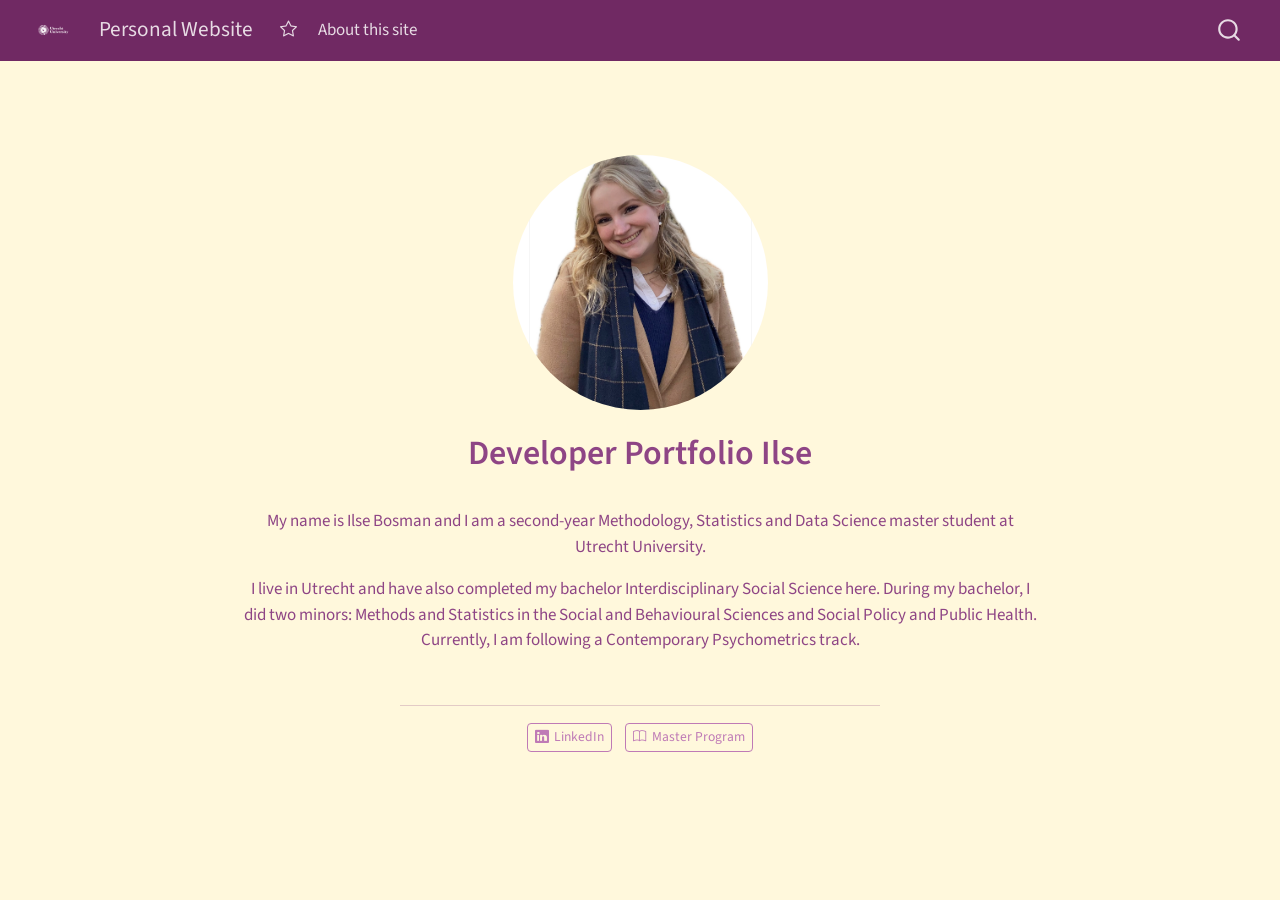
<file: index.html>
<!DOCTYPE html>
<html xmlns="http://www.w3.org/1999/xhtml" lang="en" xml:lang="en"><head>

<meta charset="utf-8">
<meta name="generator" content="quarto-1.10.18">

<meta name="viewport" content="width=device-width, initial-scale=1.0, user-scalable=yes">


<title>Developer Portfolio Ilse – Personal Website</title>
<style>
/* Default styles provided by pandoc.
** See https://pandoc.org/MANUAL.html#variables-for-html for config info.
*/
span.smallcaps{font-variant: small-caps;}
div.columns{display: flex; gap: 1.5em;}
div.column{flex: auto;}
@media screen {
div.columns{gap: min(4vw, 1.5em);}
div.column{overflow-x: auto;}
}
div.hanging-indent{margin-left: 1.5em; text-indent: -1.5em;}
ul.task-list{list-style: none;}
ul.task-list li input[type="checkbox"] {
  width: 0.8em;
  margin: 0 0.8em 0.2em -1em; /* quarto-specific, see https://github.com/quarto-dev/quarto-cli/issues/4556 */ 
  vertical-align: middle;
}
</style>


<script src="site_libs/quarto-nav/quarto-nav.js"></script>
<script src="site_libs/quarto-nav/headroom.min.js"></script>
<script src="site_libs/clipboard/clipboard.min.js"></script>
<script src="site_libs/quarto-search/autocomplete.umd.js"></script>
<script src="site_libs/quarto-search/fuse.min.js"></script>
<script src="site_libs/quarto-search/quarto-search.js"></script>
<meta name="quarto:offset" content="./">
<script src="site_libs/quarto-html/quarto.js" type="module"></script>
<script src="site_libs/quarto-html/tabsets/tabsets.js" type="module"></script>
<script src="site_libs/quarto-html/popper.min.js"></script>
<script src="site_libs/quarto-html/tippy.umd.min.js"></script>
<link href="site_libs/quarto-html/tippy.css" rel="stylesheet">
<link href="site_libs/quarto-html/quarto-syntax-highlighting-64a204ab8560d761af7679ceaba22944.css" rel="stylesheet" class="quarto-color-scheme" id="quarto-text-highlighting-styles">
<link href="site_libs/quarto-html/quarto-syntax-highlighting-dark-b85bc7c33db8c58e0ec93c3465666fed.css" rel="stylesheet" class="quarto-color-scheme quarto-color-alternate" id="quarto-text-highlighting-styles">
<link href="site_libs/quarto-html/quarto-syntax-highlighting-64a204ab8560d761af7679ceaba22944.css" rel="stylesheet" class="quarto-color-scheme-extra" id="quarto-text-highlighting-styles">
<script src="site_libs/bootstrap/bootstrap.min.js"></script>
<link href="site_libs/bootstrap/bootstrap-icons.css" rel="stylesheet">
<link href="site_libs/bootstrap/bootstrap-11914fe84b52e39b294878d1022191cd.min.css" rel="stylesheet" append-hash="true" class="quarto-color-scheme" id="quarto-bootstrap" data-mode="light">
<link href="site_libs/bootstrap/bootstrap-dark-11914fe84b52e39b294878d1022191cd.min.css" rel="stylesheet" append-hash="true" class="quarto-color-scheme quarto-color-alternate" id="quarto-bootstrap" data-mode="light">
<link href="site_libs/bootstrap/bootstrap-11914fe84b52e39b294878d1022191cd.min.css" rel="stylesheet" append-hash="true" class="quarto-color-scheme-extra" id="quarto-bootstrap" data-mode="light">
<script id="quarto-search-options" type="application/json">{
  "location": "navbar",
  "copy-button": false,
  "collapse-after": 3,
  "panel-placement": "end",
  "type": "overlay",
  "limit": 50,
  "keyboard-shortcut": [
    "f",
    "/",
    "s"
  ],
  "show-item-context": false,
  "language": {
    "search-no-results-text": "No results",
    "search-matching-documents-text": "matching documents",
    "search-copy-link-title": "Copy link to search",
    "search-hide-matches-text": "Hide additional matches",
    "search-more-match-text": "more match in this document",
    "search-more-matches-text": "more matches in this document",
    "search-clear-button-title": "Clear",
    "search-text-placeholder": "",
    "search-detached-cancel-button-title": "Cancel",
    "search-submit-button-title": "Submit",
    "search-label": "Search"
  }
}</script>


<link rel="stylesheet" href="styles.css">
</head>

<body class="nav-fixed fullcontent quarto-light">

<div id="quarto-search-results"></div>
  <header id="quarto-header" class="headroom fixed-top">
    <nav class="navbar navbar-expand-lg " data-bs-theme="dark">
      <div class="navbar-container container-fluid">
      <div class="navbar-brand-container mx-auto">
    <a href="./index.html" class="navbar-brand navbar-brand-logo">
    <img src="./UU_logo_2021_EN_WHITE.png" alt="" class="navbar-logo light-content">
    <img src="./UU_logo_2021_EN_WHITE.png" alt="" class="navbar-logo dark-content">
    </a>
    <a class="navbar-brand" href="./index.html">
    <span class="navbar-title">Personal Website</span>
    </a>
  </div>
            <div id="quarto-search" class="" title="Search"></div>
          <button class="navbar-toggler" type="button" data-bs-toggle="collapse" data-bs-target="#navbarCollapse" aria-controls="navbarCollapse" role="menu" aria-expanded="false" aria-label="Toggle navigation" onclick="if (window.quartoToggleHeadroom) { window.quartoToggleHeadroom(); }">
  <span class="navbar-toggler-icon"></span>
</button>
          <div class="collapse navbar-collapse" id="navbarCollapse">
            <ul class="navbar-nav navbar-nav-scroll me-auto">
  <li class="nav-item">
    <a class="nav-link active" href="./index.html" aria-current="page"> <i class="bi bi-star" role="img">
</i> 
<span class="menu-text"> </span></a>
  </li>  
  <li class="nav-item">
    <a class="nav-link" href="./about.html"> 
<span class="menu-text">About this site</span></a>
  </li>  
</ul>
          </div> <!-- /navcollapse -->
            <div class="quarto-navbar-tools">
</div>
      </div> <!-- /container-fluid -->
    </nav>
</header>
<!-- content -->
<div id="quarto-content" class="quarto-container page-columns page-rows-contents page-layout-article page-navbar">
<!-- sidebar -->
<!-- margin-sidebar -->
    
<!-- main -->
<div class="quarto-about-jolla">
  <img src="website_photo2.jpg" class="about-image
  round " style="height: 15em; width: 15em;">
 <header id="title-block-header" class="quarto-title-block default">
<div class="quarto-title">
<h1 class="title">Developer Portfolio Ilse</h1>
</div>
<div class="quarto-title-meta">
  </div>
</header><main class="content" id="quarto-document-content">
<p>My name is Ilse Bosman and I am a second-year Methodology, Statistics and Data Science master student at Utrecht University.</p>
<p>I live in Utrecht and have also completed my bachelor Interdisciplinary Social Science here. During my bachelor, I did two minors: Methods and Statistics in the Social and Behavioural Sciences and Social Policy and Public Health. Currently, I am following a Contemporary Psychometrics track.</p>


</main> 
  <hr class="about-sep">
   <div class="about-links">
  <a href="https://www.linkedin.com/in/ilse-bosman-1774452aa/" class="about-link" rel="" target="">
    <i class="bi bi-linkedin"></i>
     <span class="about-link-text">LinkedIn</span>
  </a>
  <a href="https://www.uu.nl/en/masters/methodology-statistics-and-data-science" class="about-link" rel="" target="">
    <i class="bi bi-book"></i>
     <span class="about-link-text">Master Program</span>
  </a>
</div>
</div>
 <!-- /main -->
<script id="quarto-html-after-body" type="application/javascript">
  window.document.addEventListener("DOMContentLoaded", function (event) {
    const isCodeAnnotation = (el) => {
      for (const clz of el.classList) {
        if (clz.startsWith('code-annotation-')) {                     
          return true;
        }
      }
      return false;
    }
    const onCopySuccess = function(e) {
      // button target
      const button = e.trigger;
      // don't keep focus
      button.blur();
      // flash "checked"
      button.classList.add('code-copy-button-checked');
      var currentTitle = button.getAttribute("title");
      button.setAttribute("title", "Copied!");
      let tooltip;
      if (window.bootstrap) {
        button.setAttribute("data-bs-toggle", "tooltip");
        button.setAttribute("data-bs-placement", "left");
        button.setAttribute("data-bs-title", "Copied!");
        tooltip = new bootstrap.Tooltip(button, 
          { trigger: "manual", 
            customClass: "code-copy-button-tooltip",
            offset: [0, -8]});
        tooltip.show();    
      }
      setTimeout(function() {
        if (tooltip) {
          tooltip.hide();
          button.removeAttribute("data-bs-title");
          button.removeAttribute("data-bs-toggle");
          button.removeAttribute("data-bs-placement");
        }
        button.setAttribute("title", currentTitle);
        button.classList.remove('code-copy-button-checked');
      }, 1000);
      // clear code selection
      e.clearSelection();
    }
    const getTextToCopy = function(trigger) {
      const outerScaffold = trigger.parentElement.cloneNode(true);
      const codeEl = outerScaffold.querySelector('code');
      for (const childEl of codeEl.children) {
        if (isCodeAnnotation(childEl)) {
          childEl.remove();
        }
      }
      return codeEl.innerText;
    }
    const clipboard = new window.ClipboardJS('.code-copy-button:not([data-in-quarto-modal])', {
      text: getTextToCopy
    });
    clipboard.on('success', onCopySuccess);
    if (window.document.getElementById('quarto-embedded-source-code-modal')) {
      const clipboardModal = new window.ClipboardJS('.code-copy-button[data-in-quarto-modal]', {
        text: getTextToCopy,
        container: window.document.getElementById('quarto-embedded-source-code-modal')
      });
      clipboardModal.on('success', onCopySuccess);
    }
      var localhostRegex = new RegExp(/^(?:http|https):\/\/localhost\:?[0-9]*\//);
      var mailtoRegex = new RegExp(/^mailto:/);
        var filterRegex = new RegExp("https:\/\/IlseBosman\.github\.io\/");
      var isInternal = (href) => {
          return filterRegex.test(href) || localhostRegex.test(href) || mailtoRegex.test(href);
      }
      // Inspect non-navigation links and adorn them if external
     var links = window.document.querySelectorAll('a[href]:not(.nav-link):not(.navbar-brand):not(.toc-action):not(.sidebar-link):not(.sidebar-item-toggle):not(.pagination-link):not(.no-external):not([aria-hidden]):not(.dropdown-item):not(.quarto-navigation-tool):not(.about-link)');
      for (var i=0; i<links.length; i++) {
        const link = links[i];
        if (!isInternal(link.href)) {
          // undo the damage that might have been done by quarto-nav.js in the case of
          // links that we want to consider external
          if (link.dataset.originalHref !== undefined) {
            link.href = link.dataset.originalHref;
          }
        }
      }
    function tippyHover(el, contentFn, onTriggerFn, onUntriggerFn) {
      const config = {
        allowHTML: true,
        maxWidth: 500,
        delay: 100,
        arrow: false,
        appendTo: function(el) {
            return el.parentElement;
        },
        interactive: true,
        interactiveBorder: 10,
        theme: 'quarto',
        placement: 'bottom-start',
      };
      if (contentFn) {
        config.content = contentFn;
      }
      if (onTriggerFn) {
        config.onTrigger = onTriggerFn;
      }
      if (onUntriggerFn) {
        config.onUntrigger = onUntriggerFn;
      }
      window.tippy(el, config); 
    }
    const noterefs = window.document.querySelectorAll('a[role="doc-noteref"]');
    for (var i=0; i<noterefs.length; i++) {
      const ref = noterefs[i];
      tippyHover(ref, function() {
        // use id or data attribute instead here
        let href = ref.getAttribute('data-footnote-href') || ref.getAttribute('href');
        try { href = new URL(href).hash; } catch {}
        const id = href.replace(/^#\/?/, "");
        const note = window.document.getElementById(id);
        if (note) {
          return note.innerHTML;
        } else {
          return "";
        }
      });
    }
    const xrefs = window.document.querySelectorAll('a.quarto-xref');
    const processXRef = (id, note) => {
      // Strip column container classes
      const stripColumnClz = (el) => {
        el.classList.remove("page-full", "page-columns");
        if (el.children) {
          for (const child of el.children) {
            stripColumnClz(child);
          }
        }
      }
      stripColumnClz(note)
      if (id === null || id.startsWith('sec-')) {
        // Special case sections, only their first couple elements
        const container = document.createElement("div");
        if (note.children && note.children.length > 2) {
          container.appendChild(note.children[0].cloneNode(true));
          for (let i = 1; i < note.children.length; i++) {
            const child = note.children[i];
            if (child.tagName === "P" && child.innerText === "") {
              continue;
            } else {
              container.appendChild(child.cloneNode(true));
              break;
            }
          }
          if (window.Quarto?.typesetMath) {
            window.Quarto.typesetMath(container);
          }
          return container.innerHTML
        } else {
          if (window.Quarto?.typesetMath) {
            window.Quarto.typesetMath(note);
          }
          return note.innerHTML;
        }
      } else {
        // Remove any anchor links if they are present
        const anchorLink = note.querySelector('a.anchorjs-link');
        if (anchorLink) {
          anchorLink.remove();
        }
        if (window.Quarto?.typesetMath) {
          window.Quarto.typesetMath(note);
        }
        if (note.classList.contains("callout")) {
          return note.outerHTML;
        } else {
          return note.innerHTML;
        }
      }
    }
    for (var i=0; i<xrefs.length; i++) {
      const xref = xrefs[i];
      tippyHover(xref, undefined, function(instance) {
        instance.disable();
        let url = xref.getAttribute('href');
        let hash = undefined; 
        if (url.startsWith('#')) {
          hash = url;
        } else {
          try { hash = new URL(url).hash; } catch {}
        }
        if (hash) {
          const id = hash.replace(/^#\/?/, "");
          const note = window.document.getElementById(id);
          if (note !== null) {
            try {
              const html = processXRef(id, note.cloneNode(true));
              instance.setContent(html);
            } finally {
              instance.enable();
              instance.show();
            }
          } else {
            // See if we can fetch this
            fetch(url.split('#')[0])
            .then(res => res.text())
            .then(html => {
              const parser = new DOMParser();
              const htmlDoc = parser.parseFromString(html, "text/html");
              const note = htmlDoc.getElementById(id);
              if (note !== null) {
                const html = processXRef(id, note);
                instance.setContent(html);
              } 
            }).finally(() => {
              instance.enable();
              instance.show();
            });
          }
        } else {
          // See if we can fetch a full url (with no hash to target)
          // This is a special case and we should probably do some content thinning / targeting
          fetch(url)
          .then(res => res.text())
          .then(html => {
            const parser = new DOMParser();
            const htmlDoc = parser.parseFromString(html, "text/html");
            const note = htmlDoc.querySelector('main.content');
            if (note !== null) {
              // This should only happen for chapter cross references
              // (since there is no id in the URL)
              // remove the first header
              if (note.children.length > 0 && note.children[0].tagName === "HEADER") {
                note.children[0].remove();
              }
              const html = processXRef(null, note);
              instance.setContent(html);
            } 
          }).finally(() => {
            instance.enable();
            instance.show();
          });
        }
      }, function(instance) {
      });
    }
        let selectedAnnoteEl;
        const selectorForAnnotation = ( cell, annotation) => {
          let cellAttr = 'data-code-cell="' + cell + '"';
          let lineAttr = 'data-code-annotation="' +  annotation + '"';
          const selector = 'span[' + cellAttr + '][' + lineAttr + ']';
          return selector;
        }
        const selectCodeLines = (annoteEl) => {
          const doc = window.document;
          const targetCell = annoteEl.getAttribute("data-target-cell");
          const targetAnnotation = annoteEl.getAttribute("data-target-annotation");
          const annoteSpan = window.document.querySelector(selectorForAnnotation(targetCell, targetAnnotation));
          const lines = annoteSpan.getAttribute("data-code-lines").split(",");
          const lineIds = lines.map((line) => {
            return targetCell + "-" + line;
          })
          let top = null;
          let height = null;
          let parent = null;
          if (lineIds.length > 0) {
              //compute the position of the single el (top and bottom and make a div)
              const el = window.document.getElementById(lineIds[0]);
              top = el.offsetTop;
              height = el.offsetHeight;
              parent = el.parentElement.parentElement;
            if (lineIds.length > 1) {
              const lastEl = window.document.getElementById(lineIds[lineIds.length - 1]);
              const bottom = lastEl.offsetTop + lastEl.offsetHeight;
              height = bottom - top;
            }
            if (top !== null && height !== null && parent !== null) {
              // cook up a div (if necessary) and position it 
              let div = window.document.getElementById("code-annotation-line-highlight");
              if (div === null) {
                div = window.document.createElement("div");
                div.setAttribute("id", "code-annotation-line-highlight");
                div.style.position = 'absolute';
                parent.appendChild(div);
              }
              div.style.top = top - 2 + "px";
              div.style.height = height + 4 + "px";
              div.style.left = 0;
              let gutterDiv = window.document.getElementById("code-annotation-line-highlight-gutter");
              if (gutterDiv === null) {
                gutterDiv = window.document.createElement("div");
                gutterDiv.setAttribute("id", "code-annotation-line-highlight-gutter");
                gutterDiv.style.position = 'absolute';
                const codeCell = window.document.getElementById(targetCell);
                const gutter = codeCell.querySelector('.code-annotation-gutter');
                gutter.appendChild(gutterDiv);
              }
              gutterDiv.style.top = top - 2 + "px";
              gutterDiv.style.height = height + 4 + "px";
            }
            selectedAnnoteEl = annoteEl;
          }
        };
        const unselectCodeLines = () => {
          const elementsIds = ["code-annotation-line-highlight", "code-annotation-line-highlight-gutter"];
          elementsIds.forEach((elId) => {
            const div = window.document.getElementById(elId);
            if (div) {
              div.remove();
            }
          });
          selectedAnnoteEl = undefined;
        };
          // Handle positioning of the toggle
      window.addEventListener(
        "resize",
        throttle(() => {
          elRect = undefined;
          if (selectedAnnoteEl) {
            selectCodeLines(selectedAnnoteEl);
          }
        }, 10)
      );
      function throttle(fn, ms) {
      let throttle = false;
      let timer;
        return (...args) => {
          if(!throttle) { // first call gets through
              fn.apply(this, args);
              throttle = true;
          } else { // all the others get throttled
              if(timer) clearTimeout(timer); // cancel #2
              timer = setTimeout(() => {
                fn.apply(this, args);
                timer = throttle = false;
              }, ms);
          }
        };
      }
        // Attach click handler to the DT
        const annoteDls = window.document.querySelectorAll('dt[data-target-cell]');
        for (const annoteDlNode of annoteDls) {
          annoteDlNode.addEventListener('click', (event) => {
            const clickedEl = event.target;
            if (clickedEl !== selectedAnnoteEl) {
              unselectCodeLines();
              const activeEl = window.document.querySelector('dt[data-target-cell].code-annotation-active');
              if (activeEl) {
                activeEl.classList.remove('code-annotation-active');
              }
              selectCodeLines(clickedEl);
              clickedEl.classList.add('code-annotation-active');
            } else {
              // Unselect the line
              unselectCodeLines();
              clickedEl.classList.remove('code-annotation-active');
            }
          });
        }
    const findCites = (el) => {
      const parentEl = el.parentElement;
      if (parentEl) {
        const cites = parentEl.dataset.cites;
        if (cites) {
          return {
            el,
            cites: cites.split(' ')
          };
        } else {
          return findCites(el.parentElement)
        }
      } else {
        return undefined;
      }
    };
    var bibliorefs = window.document.querySelectorAll('a[role="doc-biblioref"]');
    for (var i=0; i<bibliorefs.length; i++) {
      const ref = bibliorefs[i];
      const citeInfo = findCites(ref);
      if (citeInfo) {
        tippyHover(citeInfo.el, function() {
          var popup = window.document.createElement('div');
          citeInfo.cites.forEach(function(cite) {
            var citeDiv = window.document.createElement('div');
            citeDiv.classList.add('hanging-indent');
            citeDiv.classList.add('csl-entry');
            var biblioDiv = window.document.getElementById('ref-' + cite);
            if (biblioDiv) {
              citeDiv.innerHTML = biblioDiv.innerHTML;
            }
            popup.appendChild(citeDiv);
          });
          return popup.innerHTML;
        });
      }
    }
  });
  </script>
</div> <!-- /content -->




</body></html>
</file>
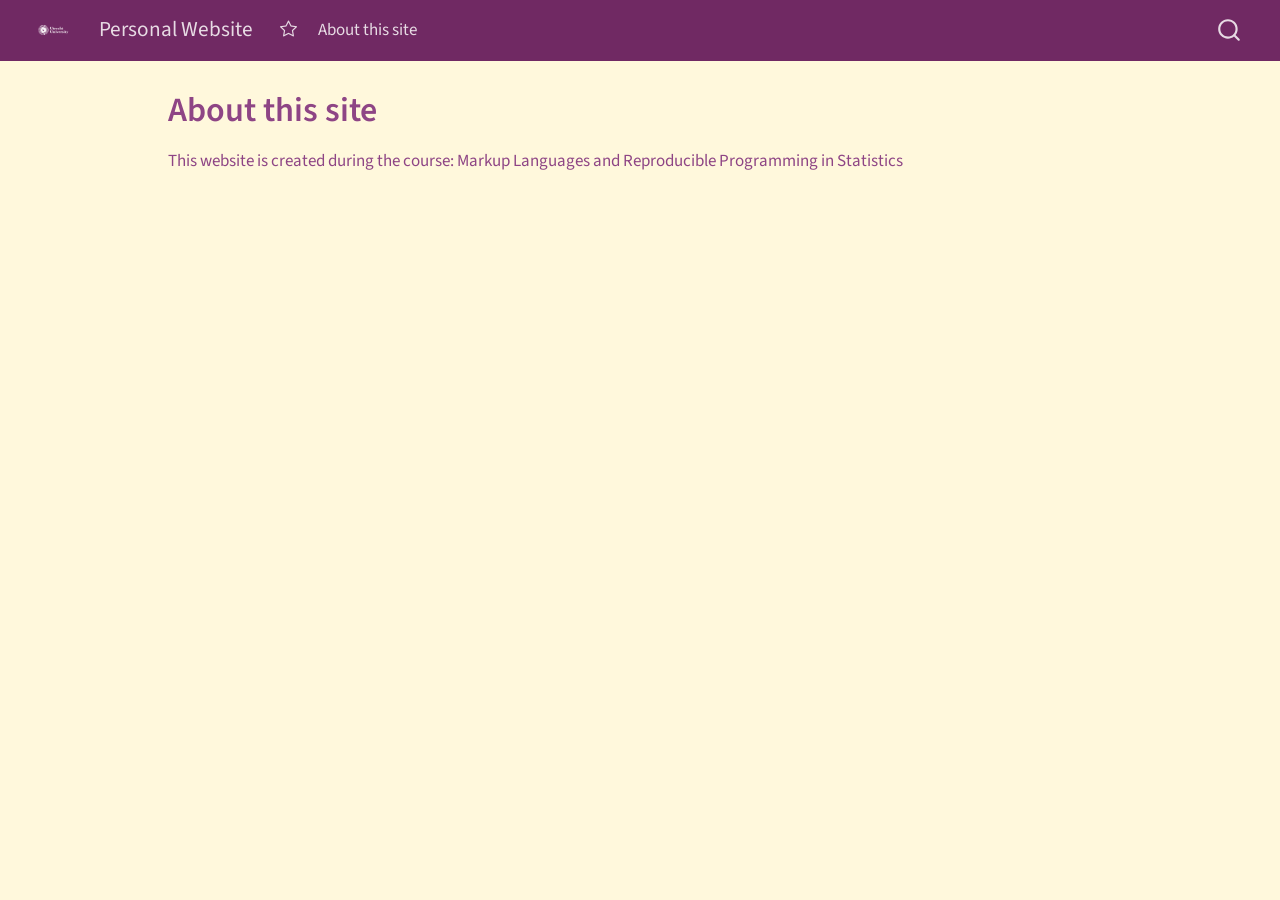
<file: about.html>
<!DOCTYPE html>
<html xmlns="http://www.w3.org/1999/xhtml" lang="en" xml:lang="en"><head>

<meta charset="utf-8">
<meta name="generator" content="quarto-1.10.18">

<meta name="viewport" content="width=device-width, initial-scale=1.0, user-scalable=yes">


<title>About this site – Personal Website</title>
<style>
/* Default styles provided by pandoc.
** See https://pandoc.org/MANUAL.html#variables-for-html for config info.
*/
span.smallcaps{font-variant: small-caps;}
div.columns{display: flex; gap: 1.5em;}
div.column{flex: auto;}
@media screen {
div.columns{gap: min(4vw, 1.5em);}
div.column{overflow-x: auto;}
}
div.hanging-indent{margin-left: 1.5em; text-indent: -1.5em;}
ul.task-list{list-style: none;}
ul.task-list li input[type="checkbox"] {
  width: 0.8em;
  margin: 0 0.8em 0.2em -1em; /* quarto-specific, see https://github.com/quarto-dev/quarto-cli/issues/4556 */ 
  vertical-align: middle;
}
</style>


<script src="site_libs/quarto-nav/quarto-nav.js"></script>
<script src="site_libs/quarto-nav/headroom.min.js"></script>
<script src="site_libs/clipboard/clipboard.min.js"></script>
<script src="site_libs/quarto-search/autocomplete.umd.js"></script>
<script src="site_libs/quarto-search/fuse.min.js"></script>
<script src="site_libs/quarto-search/quarto-search.js"></script>
<meta name="quarto:offset" content="./">
<script src="site_libs/quarto-html/quarto.js" type="module"></script>
<script src="site_libs/quarto-html/tabsets/tabsets.js" type="module"></script>
<script src="site_libs/quarto-html/popper.min.js"></script>
<script src="site_libs/quarto-html/tippy.umd.min.js"></script>
<script src="site_libs/quarto-html/anchor.min.js"></script>
<link href="site_libs/quarto-html/tippy.css" rel="stylesheet">
<link href="site_libs/quarto-html/quarto-syntax-highlighting-64a204ab8560d761af7679ceaba22944.css" rel="stylesheet" class="quarto-color-scheme" id="quarto-text-highlighting-styles">
<link href="site_libs/quarto-html/quarto-syntax-highlighting-dark-b85bc7c33db8c58e0ec93c3465666fed.css" rel="stylesheet" class="quarto-color-scheme quarto-color-alternate" id="quarto-text-highlighting-styles">
<link href="site_libs/quarto-html/quarto-syntax-highlighting-64a204ab8560d761af7679ceaba22944.css" rel="stylesheet" class="quarto-color-scheme-extra" id="quarto-text-highlighting-styles">
<script src="site_libs/bootstrap/bootstrap.min.js"></script>
<link href="site_libs/bootstrap/bootstrap-icons.css" rel="stylesheet">
<link href="site_libs/bootstrap/bootstrap-11914fe84b52e39b294878d1022191cd.min.css" rel="stylesheet" append-hash="true" class="quarto-color-scheme" id="quarto-bootstrap" data-mode="light">
<link href="site_libs/bootstrap/bootstrap-dark-11914fe84b52e39b294878d1022191cd.min.css" rel="stylesheet" append-hash="true" class="quarto-color-scheme quarto-color-alternate" id="quarto-bootstrap" data-mode="light">
<link href="site_libs/bootstrap/bootstrap-11914fe84b52e39b294878d1022191cd.min.css" rel="stylesheet" append-hash="true" class="quarto-color-scheme-extra" id="quarto-bootstrap" data-mode="light">
<script id="quarto-search-options" type="application/json">{
  "location": "navbar",
  "copy-button": false,
  "collapse-after": 3,
  "panel-placement": "end",
  "type": "overlay",
  "limit": 50,
  "keyboard-shortcut": [
    "f",
    "/",
    "s"
  ],
  "show-item-context": false,
  "language": {
    "search-no-results-text": "No results",
    "search-matching-documents-text": "matching documents",
    "search-copy-link-title": "Copy link to search",
    "search-hide-matches-text": "Hide additional matches",
    "search-more-match-text": "more match in this document",
    "search-more-matches-text": "more matches in this document",
    "search-clear-button-title": "Clear",
    "search-text-placeholder": "",
    "search-detached-cancel-button-title": "Cancel",
    "search-submit-button-title": "Submit",
    "search-label": "Search"
  }
}</script>


<link rel="stylesheet" href="styles.css">
</head>

<body class="nav-fixed quarto-light">

<div id="quarto-search-results"></div>
  <header id="quarto-header" class="headroom fixed-top">
    <nav class="navbar navbar-expand-lg " data-bs-theme="dark">
      <div class="navbar-container container-fluid">
      <div class="navbar-brand-container mx-auto">
    <a href="./index.html" class="navbar-brand navbar-brand-logo">
    <img src="./UU_logo_2021_EN_WHITE.png" alt="" class="navbar-logo light-content">
    <img src="./UU_logo_2021_EN_WHITE.png" alt="" class="navbar-logo dark-content">
    </a>
    <a class="navbar-brand" href="./index.html">
    <span class="navbar-title">Personal Website</span>
    </a>
  </div>
            <div id="quarto-search" class="" title="Search"></div>
          <button class="navbar-toggler" type="button" data-bs-toggle="collapse" data-bs-target="#navbarCollapse" aria-controls="navbarCollapse" role="menu" aria-expanded="false" aria-label="Toggle navigation" onclick="if (window.quartoToggleHeadroom) { window.quartoToggleHeadroom(); }">
  <span class="navbar-toggler-icon"></span>
</button>
          <div class="collapse navbar-collapse" id="navbarCollapse">
            <ul class="navbar-nav navbar-nav-scroll me-auto">
  <li class="nav-item">
    <a class="nav-link" href="./index.html"> <i class="bi bi-star" role="img">
</i> 
<span class="menu-text"> </span></a>
  </li>  
  <li class="nav-item">
    <a class="nav-link active" href="./about.html" aria-current="page"> 
<span class="menu-text">About this site</span></a>
  </li>  
</ul>
          </div> <!-- /navcollapse -->
            <div class="quarto-navbar-tools">
</div>
      </div> <!-- /container-fluid -->
    </nav>
</header>
<!-- content -->
<div id="quarto-content" class="quarto-container page-columns page-rows-contents page-layout-article page-navbar">
<!-- sidebar -->
<!-- margin-sidebar -->
    <div id="quarto-margin-sidebar" class="sidebar margin-sidebar zindex-bottom">
        
    </div>
<!-- main -->
<main class="content" id="quarto-document-content">

<header id="title-block-header" class="quarto-title-block default">
<div class="quarto-title">
<h1 class="title">About this site</h1>
</div>



<div class="quarto-title-meta">

    
  
    
  </div>
  


</header>


<p>This website is created during the course: Markup Languages and Reproducible Programming in Statistics</p>



</main> <!-- /main -->
<script id="quarto-html-after-body" type="application/javascript">
  window.document.addEventListener("DOMContentLoaded", function (event) {
    const icon = "";
    const anchorJS = new window.AnchorJS();
    anchorJS.options = {
      placement: 'right',
      icon: icon
    };
    anchorJS.add('.anchored');
    const isCodeAnnotation = (el) => {
      for (const clz of el.classList) {
        if (clz.startsWith('code-annotation-')) {                     
          return true;
        }
      }
      return false;
    }
    const onCopySuccess = function(e) {
      // button target
      const button = e.trigger;
      // don't keep focus
      button.blur();
      // flash "checked"
      button.classList.add('code-copy-button-checked');
      var currentTitle = button.getAttribute("title");
      button.setAttribute("title", "Copied!");
      let tooltip;
      if (window.bootstrap) {
        button.setAttribute("data-bs-toggle", "tooltip");
        button.setAttribute("data-bs-placement", "left");
        button.setAttribute("data-bs-title", "Copied!");
        tooltip = new bootstrap.Tooltip(button, 
          { trigger: "manual", 
            customClass: "code-copy-button-tooltip",
            offset: [0, -8]});
        tooltip.show();    
      }
      setTimeout(function() {
        if (tooltip) {
          tooltip.hide();
          button.removeAttribute("data-bs-title");
          button.removeAttribute("data-bs-toggle");
          button.removeAttribute("data-bs-placement");
        }
        button.setAttribute("title", currentTitle);
        button.classList.remove('code-copy-button-checked');
      }, 1000);
      // clear code selection
      e.clearSelection();
    }
    const getTextToCopy = function(trigger) {
      const outerScaffold = trigger.parentElement.cloneNode(true);
      const codeEl = outerScaffold.querySelector('code');
      for (const childEl of codeEl.children) {
        if (isCodeAnnotation(childEl)) {
          childEl.remove();
        }
      }
      return codeEl.innerText;
    }
    const clipboard = new window.ClipboardJS('.code-copy-button:not([data-in-quarto-modal])', {
      text: getTextToCopy
    });
    clipboard.on('success', onCopySuccess);
    if (window.document.getElementById('quarto-embedded-source-code-modal')) {
      const clipboardModal = new window.ClipboardJS('.code-copy-button[data-in-quarto-modal]', {
        text: getTextToCopy,
        container: window.document.getElementById('quarto-embedded-source-code-modal')
      });
      clipboardModal.on('success', onCopySuccess);
    }
      var localhostRegex = new RegExp(/^(?:http|https):\/\/localhost\:?[0-9]*\//);
      var mailtoRegex = new RegExp(/^mailto:/);
        var filterRegex = new RegExp("https:\/\/IlseBosman\.github\.io\/");
      var isInternal = (href) => {
          return filterRegex.test(href) || localhostRegex.test(href) || mailtoRegex.test(href);
      }
      // Inspect non-navigation links and adorn them if external
     var links = window.document.querySelectorAll('a[href]:not(.nav-link):not(.navbar-brand):not(.toc-action):not(.sidebar-link):not(.sidebar-item-toggle):not(.pagination-link):not(.no-external):not([aria-hidden]):not(.dropdown-item):not(.quarto-navigation-tool):not(.about-link)');
      for (var i=0; i<links.length; i++) {
        const link = links[i];
        if (!isInternal(link.href)) {
          // undo the damage that might have been done by quarto-nav.js in the case of
          // links that we want to consider external
          if (link.dataset.originalHref !== undefined) {
            link.href = link.dataset.originalHref;
          }
        }
      }
    function tippyHover(el, contentFn, onTriggerFn, onUntriggerFn) {
      const config = {
        allowHTML: true,
        maxWidth: 500,
        delay: 100,
        arrow: false,
        appendTo: function(el) {
            return el.parentElement;
        },
        interactive: true,
        interactiveBorder: 10,
        theme: 'quarto',
        placement: 'bottom-start',
      };
      if (contentFn) {
        config.content = contentFn;
      }
      if (onTriggerFn) {
        config.onTrigger = onTriggerFn;
      }
      if (onUntriggerFn) {
        config.onUntrigger = onUntriggerFn;
      }
      window.tippy(el, config); 
    }
    const noterefs = window.document.querySelectorAll('a[role="doc-noteref"]');
    for (var i=0; i<noterefs.length; i++) {
      const ref = noterefs[i];
      tippyHover(ref, function() {
        // use id or data attribute instead here
        let href = ref.getAttribute('data-footnote-href') || ref.getAttribute('href');
        try { href = new URL(href).hash; } catch {}
        const id = href.replace(/^#\/?/, "");
        const note = window.document.getElementById(id);
        if (note) {
          return note.innerHTML;
        } else {
          return "";
        }
      });
    }
    const xrefs = window.document.querySelectorAll('a.quarto-xref');
    const processXRef = (id, note) => {
      // Strip column container classes
      const stripColumnClz = (el) => {
        el.classList.remove("page-full", "page-columns");
        if (el.children) {
          for (const child of el.children) {
            stripColumnClz(child);
          }
        }
      }
      stripColumnClz(note)
      if (id === null || id.startsWith('sec-')) {
        // Special case sections, only their first couple elements
        const container = document.createElement("div");
        if (note.children && note.children.length > 2) {
          container.appendChild(note.children[0].cloneNode(true));
          for (let i = 1; i < note.children.length; i++) {
            const child = note.children[i];
            if (child.tagName === "P" && child.innerText === "") {
              continue;
            } else {
              container.appendChild(child.cloneNode(true));
              break;
            }
          }
          if (window.Quarto?.typesetMath) {
            window.Quarto.typesetMath(container);
          }
          return container.innerHTML
        } else {
          if (window.Quarto?.typesetMath) {
            window.Quarto.typesetMath(note);
          }
          return note.innerHTML;
        }
      } else {
        // Remove any anchor links if they are present
        const anchorLink = note.querySelector('a.anchorjs-link');
        if (anchorLink) {
          anchorLink.remove();
        }
        if (window.Quarto?.typesetMath) {
          window.Quarto.typesetMath(note);
        }
        if (note.classList.contains("callout")) {
          return note.outerHTML;
        } else {
          return note.innerHTML;
        }
      }
    }
    for (var i=0; i<xrefs.length; i++) {
      const xref = xrefs[i];
      tippyHover(xref, undefined, function(instance) {
        instance.disable();
        let url = xref.getAttribute('href');
        let hash = undefined; 
        if (url.startsWith('#')) {
          hash = url;
        } else {
          try { hash = new URL(url).hash; } catch {}
        }
        if (hash) {
          const id = hash.replace(/^#\/?/, "");
          const note = window.document.getElementById(id);
          if (note !== null) {
            try {
              const html = processXRef(id, note.cloneNode(true));
              instance.setContent(html);
            } finally {
              instance.enable();
              instance.show();
            }
          } else {
            // See if we can fetch this
            fetch(url.split('#')[0])
            .then(res => res.text())
            .then(html => {
              const parser = new DOMParser();
              const htmlDoc = parser.parseFromString(html, "text/html");
              const note = htmlDoc.getElementById(id);
              if (note !== null) {
                const html = processXRef(id, note);
                instance.setContent(html);
              } 
            }).finally(() => {
              instance.enable();
              instance.show();
            });
          }
        } else {
          // See if we can fetch a full url (with no hash to target)
          // This is a special case and we should probably do some content thinning / targeting
          fetch(url)
          .then(res => res.text())
          .then(html => {
            const parser = new DOMParser();
            const htmlDoc = parser.parseFromString(html, "text/html");
            const note = htmlDoc.querySelector('main.content');
            if (note !== null) {
              // This should only happen for chapter cross references
              // (since there is no id in the URL)
              // remove the first header
              if (note.children.length > 0 && note.children[0].tagName === "HEADER") {
                note.children[0].remove();
              }
              const html = processXRef(null, note);
              instance.setContent(html);
            } 
          }).finally(() => {
            instance.enable();
            instance.show();
          });
        }
      }, function(instance) {
      });
    }
        let selectedAnnoteEl;
        const selectorForAnnotation = ( cell, annotation) => {
          let cellAttr = 'data-code-cell="' + cell + '"';
          let lineAttr = 'data-code-annotation="' +  annotation + '"';
          const selector = 'span[' + cellAttr + '][' + lineAttr + ']';
          return selector;
        }
        const selectCodeLines = (annoteEl) => {
          const doc = window.document;
          const targetCell = annoteEl.getAttribute("data-target-cell");
          const targetAnnotation = annoteEl.getAttribute("data-target-annotation");
          const annoteSpan = window.document.querySelector(selectorForAnnotation(targetCell, targetAnnotation));
          const lines = annoteSpan.getAttribute("data-code-lines").split(",");
          const lineIds = lines.map((line) => {
            return targetCell + "-" + line;
          })
          let top = null;
          let height = null;
          let parent = null;
          if (lineIds.length > 0) {
              //compute the position of the single el (top and bottom and make a div)
              const el = window.document.getElementById(lineIds[0]);
              top = el.offsetTop;
              height = el.offsetHeight;
              parent = el.parentElement.parentElement;
            if (lineIds.length > 1) {
              const lastEl = window.document.getElementById(lineIds[lineIds.length - 1]);
              const bottom = lastEl.offsetTop + lastEl.offsetHeight;
              height = bottom - top;
            }
            if (top !== null && height !== null && parent !== null) {
              // cook up a div (if necessary) and position it 
              let div = window.document.getElementById("code-annotation-line-highlight");
              if (div === null) {
                div = window.document.createElement("div");
                div.setAttribute("id", "code-annotation-line-highlight");
                div.style.position = 'absolute';
                parent.appendChild(div);
              }
              div.style.top = top - 2 + "px";
              div.style.height = height + 4 + "px";
              div.style.left = 0;
              let gutterDiv = window.document.getElementById("code-annotation-line-highlight-gutter");
              if (gutterDiv === null) {
                gutterDiv = window.document.createElement("div");
                gutterDiv.setAttribute("id", "code-annotation-line-highlight-gutter");
                gutterDiv.style.position = 'absolute';
                const codeCell = window.document.getElementById(targetCell);
                const gutter = codeCell.querySelector('.code-annotation-gutter');
                gutter.appendChild(gutterDiv);
              }
              gutterDiv.style.top = top - 2 + "px";
              gutterDiv.style.height = height + 4 + "px";
            }
            selectedAnnoteEl = annoteEl;
          }
        };
        const unselectCodeLines = () => {
          const elementsIds = ["code-annotation-line-highlight", "code-annotation-line-highlight-gutter"];
          elementsIds.forEach((elId) => {
            const div = window.document.getElementById(elId);
            if (div) {
              div.remove();
            }
          });
          selectedAnnoteEl = undefined;
        };
          // Handle positioning of the toggle
      window.addEventListener(
        "resize",
        throttle(() => {
          elRect = undefined;
          if (selectedAnnoteEl) {
            selectCodeLines(selectedAnnoteEl);
          }
        }, 10)
      );
      function throttle(fn, ms) {
      let throttle = false;
      let timer;
        return (...args) => {
          if(!throttle) { // first call gets through
              fn.apply(this, args);
              throttle = true;
          } else { // all the others get throttled
              if(timer) clearTimeout(timer); // cancel #2
              timer = setTimeout(() => {
                fn.apply(this, args);
                timer = throttle = false;
              }, ms);
          }
        };
      }
        // Attach click handler to the DT
        const annoteDls = window.document.querySelectorAll('dt[data-target-cell]');
        for (const annoteDlNode of annoteDls) {
          annoteDlNode.addEventListener('click', (event) => {
            const clickedEl = event.target;
            if (clickedEl !== selectedAnnoteEl) {
              unselectCodeLines();
              const activeEl = window.document.querySelector('dt[data-target-cell].code-annotation-active');
              if (activeEl) {
                activeEl.classList.remove('code-annotation-active');
              }
              selectCodeLines(clickedEl);
              clickedEl.classList.add('code-annotation-active');
            } else {
              // Unselect the line
              unselectCodeLines();
              clickedEl.classList.remove('code-annotation-active');
            }
          });
        }
    const findCites = (el) => {
      const parentEl = el.parentElement;
      if (parentEl) {
        const cites = parentEl.dataset.cites;
        if (cites) {
          return {
            el,
            cites: cites.split(' ')
          };
        } else {
          return findCites(el.parentElement)
        }
      } else {
        return undefined;
      }
    };
    var bibliorefs = window.document.querySelectorAll('a[role="doc-biblioref"]');
    for (var i=0; i<bibliorefs.length; i++) {
      const ref = bibliorefs[i];
      const citeInfo = findCites(ref);
      if (citeInfo) {
        tippyHover(citeInfo.el, function() {
          var popup = window.document.createElement('div');
          citeInfo.cites.forEach(function(cite) {
            var citeDiv = window.document.createElement('div');
            citeDiv.classList.add('hanging-indent');
            citeDiv.classList.add('csl-entry');
            var biblioDiv = window.document.getElementById('ref-' + cite);
            if (biblioDiv) {
              citeDiv.innerHTML = biblioDiv.innerHTML;
            }
            popup.appendChild(citeDiv);
          });
          return popup.innerHTML;
        });
      }
    }
  });
  </script>
</div> <!-- /content -->




</body></html>
</file>
<file: site_libs/quarto-html/tippy.css>
.tippy-box[data-animation=fade][data-state=hidden]{opacity:0}[data-tippy-root]{max-width:calc(100vw - 10px)}.tippy-box{position:relative;background-color:#333;color:#fff;border-radius:4px;font-size:14px;line-height:1.4;white-space:normal;outline:0;transition-property:transform,visibility,opacity}.tippy-box[data-placement^=top]>.tippy-arrow{bottom:0}.tippy-box[data-placement^=top]>.tippy-arrow:before{bottom:-7px;left:0;border-width:8px 8px 0;border-top-color:initial;transform-origin:center top}.tippy-box[data-placement^=bottom]>.tippy-arrow{top:0}.tippy-box[data-placement^=bottom]>.tippy-arrow:before{top:-7px;left:0;border-width:0 8px 8px;border-bottom-color:initial;transform-origin:center bottom}.tippy-box[data-placement^=left]>.tippy-arrow{right:0}.tippy-box[data-placement^=left]>.tippy-arrow:before{border-width:8px 0 8px 8px;border-left-color:initial;right:-7px;transform-origin:center left}.tippy-box[data-placement^=right]>.tippy-arrow{left:0}.tippy-box[data-placement^=right]>.tippy-arrow:before{left:-7px;border-width:8px 8px 8px 0;border-right-color:initial;transform-origin:center right}.tippy-box[data-inertia][data-state=visible]{transition-timing-function:cubic-bezier(.54,1.5,.38,1.11)}.tippy-arrow{width:16px;height:16px;color:#333}.tippy-arrow:before{content:"";position:absolute;border-color:transparent;border-style:solid}.tippy-content{position:relative;padding:5px 9px;z-index:1}
</file>
<file: site_libs/quarto-html/quarto-syntax-highlighting-64a204ab8560d761af7679ceaba22944.css>
/* quarto syntax highlight colors */
:root {
  --quarto-hl-ot-color: #003B4F;
  --quarto-hl-at-color: #657422;
  --quarto-hl-ss-color: #20794D;
  --quarto-hl-an-color: #5E5E5E;
  --quarto-hl-fu-color: #4758AB;
  --quarto-hl-st-color: #20794D;
  --quarto-hl-cf-color: #003B4F;
  --quarto-hl-op-color: #5E5E5E;
  --quarto-hl-er-color: #AD0000;
  --quarto-hl-bn-color: #AD0000;
  --quarto-hl-al-color: #AD0000;
  --quarto-hl-va-color: #111111;
  --quarto-hl-bu-color: inherit;
  --quarto-hl-ex-color: inherit;
  --quarto-hl-pp-color: #AD0000;
  --quarto-hl-in-color: #5E5E5E;
  --quarto-hl-vs-color: #20794D;
  --quarto-hl-wa-color: #5E5E5E;
  --quarto-hl-do-color: #5E5E5E;
  --quarto-hl-im-color: #00769E;
  --quarto-hl-ch-color: #20794D;
  --quarto-hl-dt-color: #AD0000;
  --quarto-hl-fl-color: #AD0000;
  --quarto-hl-co-color: #5E5E5E;
  --quarto-hl-cv-color: #5E5E5E;
  --quarto-hl-cn-color: #8f5902;
  --quarto-hl-sc-color: #5E5E5E;
  --quarto-hl-dv-color: #AD0000;
  --quarto-hl-kw-color: #003B4F;
}

/* other quarto variables */
:root {
  --quarto-font-monospace: SFMono-Regular, Menlo, Monaco, Consolas, "Liberation Mono", "Courier New", monospace;
}

/* syntax highlight based on Pandoc's rules */
pre > code.sourceCode > span {
  color: #003B4F;
}

code.sourceCode > span {
  color: #003B4F;
}

div.sourceCode,
div.sourceCode pre.sourceCode {
  color: #003B4F;
}

/* Normal */
code span {
  color: #003B4F;
}

/* Alert */
code span.al {
  color: #AD0000;
  font-style: inherit;
}

/* Annotation */
code span.an {
  color: #5E5E5E;
  font-style: inherit;
}

/* Attribute */
code span.at {
  color: #657422;
  font-style: inherit;
}

/* BaseN */
code span.bn {
  color: #AD0000;
  font-style: inherit;
}

/* BuiltIn */
code span.bu {
  font-style: inherit;
}

/* ControlFlow */
code span.cf {
  color: #003B4F;
  font-weight: bold;
  font-style: inherit;
}

/* Char */
code span.ch {
  color: #20794D;
  font-style: inherit;
}

/* Constant */
code span.cn {
  color: #8f5902;
  font-style: inherit;
}

/* Comment */
code span.co {
  color: #5E5E5E;
  font-style: inherit;
}

/* CommentVar */
code span.cv {
  color: #5E5E5E;
  font-style: italic;
}

/* Documentation */
code span.do {
  color: #5E5E5E;
  font-style: italic;
}

/* DataType */
code span.dt {
  color: #AD0000;
  font-style: inherit;
}

/* DecVal */
code span.dv {
  color: #AD0000;
  font-style: inherit;
}

/* Error */
code span.er {
  color: #AD0000;
  font-style: inherit;
}

/* Extension */
code span.ex {
  font-style: inherit;
}

/* Float */
code span.fl {
  color: #AD0000;
  font-style: inherit;
}

/* Function */
code span.fu {
  color: #4758AB;
  font-style: inherit;
}

/* Import */
code span.im {
  color: #00769E;
  font-style: inherit;
}

/* Information */
code span.in {
  color: #5E5E5E;
  font-style: inherit;
}

/* Keyword */
code span.kw {
  color: #003B4F;
  font-weight: bold;
  font-style: inherit;
}

/* Operator */
code span.op {
  color: #5E5E5E;
  font-style: inherit;
}

/* Other */
code span.ot {
  color: #003B4F;
  font-style: inherit;
}

/* Preprocessor */
code span.pp {
  color: #AD0000;
  font-style: inherit;
}

/* SpecialChar */
code span.sc {
  color: #5E5E5E;
  font-style: inherit;
}

/* SpecialString */
code span.ss {
  color: #20794D;
  font-style: inherit;
}

/* String */
code span.st {
  color: #20794D;
  font-style: inherit;
}

/* Variable */
code span.va {
  color: #111111;
  font-style: inherit;
}

/* VerbatimString */
code span.vs {
  color: #20794D;
  font-style: inherit;
}

/* Warning */
code span.wa {
  color: #5E5E5E;
  font-style: italic;
}

.prevent-inlining {
  content: "</";
}

/*# sourceMappingURL=9d8d5bb603a83b8298b89080a598c93b.css.map */
</file>
<file: site_libs/quarto-html/quarto-syntax-highlighting-dark-b85bc7c33db8c58e0ec93c3465666fed.css>
/* quarto syntax highlight colors */
:root {
  --quarto-hl-al-color: #f07178;
  --quarto-hl-an-color: #d4d0ab;
  --quarto-hl-at-color: #00e0e0;
  --quarto-hl-bn-color: #d4d0ab;
  --quarto-hl-bu-color: #abe338;
  --quarto-hl-ch-color: #abe338;
  --quarto-hl-co-color: #f8f8f2;
  --quarto-hl-cv-color: #ffd700;
  --quarto-hl-cn-color: #ffd700;
  --quarto-hl-cf-color: #ffa07a;
  --quarto-hl-dt-color: #ffa07a;
  --quarto-hl-dv-color: #d4d0ab;
  --quarto-hl-do-color: #f8f8f2;
  --quarto-hl-er-color: #f07178;
  --quarto-hl-ex-color: #00e0e0;
  --quarto-hl-fl-color: #d4d0ab;
  --quarto-hl-fu-color: #ffa07a;
  --quarto-hl-im-color: #abe338;
  --quarto-hl-in-color: #d4d0ab;
  --quarto-hl-kw-color: #ffa07a;
  --quarto-hl-op-color: #ffa07a;
  --quarto-hl-ot-color: #00e0e0;
  --quarto-hl-pp-color: #dcc6e0;
  --quarto-hl-re-color: #00e0e0;
  --quarto-hl-sc-color: #abe338;
  --quarto-hl-ss-color: #abe338;
  --quarto-hl-st-color: #abe338;
  --quarto-hl-va-color: #00e0e0;
  --quarto-hl-vs-color: #abe338;
  --quarto-hl-wa-color: #dcc6e0;
}

/* other quarto variables */
:root {
  --quarto-font-monospace: SFMono-Regular, Menlo, Monaco, Consolas, "Liberation Mono", "Courier New", monospace;
}

/* syntax highlight based on Pandoc's rules */
pre > code.sourceCode > span {
  color: #f8f8f2;
}

code.sourceCode > span {
  color: #f8f8f2;
}

div.sourceCode,
div.sourceCode pre.sourceCode {
  color: #f8f8f2;
}

/* Normal */
code span {
  color: #f8f8f2;
}

/* Alert */
code span.al {
  color: #f07178;
}

/* Annotation */
code span.an {
  color: #d4d0ab;
}

/* Attribute */
code span.at {
  color: #00e0e0;
}

/* BaseN */
code span.bn {
  color: #d4d0ab;
}

/* BuiltIn */
code span.bu {
  color: #abe338;
}

/* ControlFlow */
code span.cf {
  font-weight: bold;
  color: #ffa07a;
}

/* Char */
code span.ch {
  color: #abe338;
}

/* Constant */
code span.cn {
  color: #ffd700;
}

/* Comment */
code span.co {
  font-style: italic;
  color: #f8f8f2;
}

/* CommentVar */
code span.cv {
  color: #ffd700;
}

/* Documentation */
code span.do {
  color: #f8f8f2;
}

/* DataType */
code span.dt {
  color: #ffa07a;
}

/* DecVal */
code span.dv {
  color: #d4d0ab;
}

/* Error */
code span.er {
  color: #f07178;
  text-decoration: underline;
}

/* Extension */
code span.ex {
  font-weight: bold;
  color: #00e0e0;
}

/* Float */
code span.fl {
  color: #d4d0ab;
}

/* Function */
code span.fu {
  color: #ffa07a;
}

/* Import */
code span.im {
  color: #abe338;
}

/* Information */
code span.in {
  color: #d4d0ab;
}

/* Keyword */
code span.kw {
  font-weight: bold;
  color: #ffa07a;
}

/* Operator */
code span.op {
  color: #ffa07a;
}

/* Other */
code span.ot {
  color: #00e0e0;
}

/* Preprocessor */
code span.pp {
  color: #dcc6e0;
}

/* RegionMarker */
code span.re {
  background-color: #f8f8f2;
  color: #00e0e0;
}

/* SpecialChar */
code span.sc {
  color: #abe338;
}

/* SpecialString */
code span.ss {
  color: #abe338;
}

/* String */
code span.st {
  color: #abe338;
}

/* Variable */
code span.va {
  color: #00e0e0;
}

/* VerbatimString */
code span.vs {
  color: #abe338;
}

/* Warning */
code span.wa {
  color: #dcc6e0;
}

.prevent-inlining {
  content: "</";
}

/*# sourceMappingURL=4ed8f1090dec6531da29ab00902aa718.css.map */
</file>
<file: styles.css>
/* css styles */
</file>
